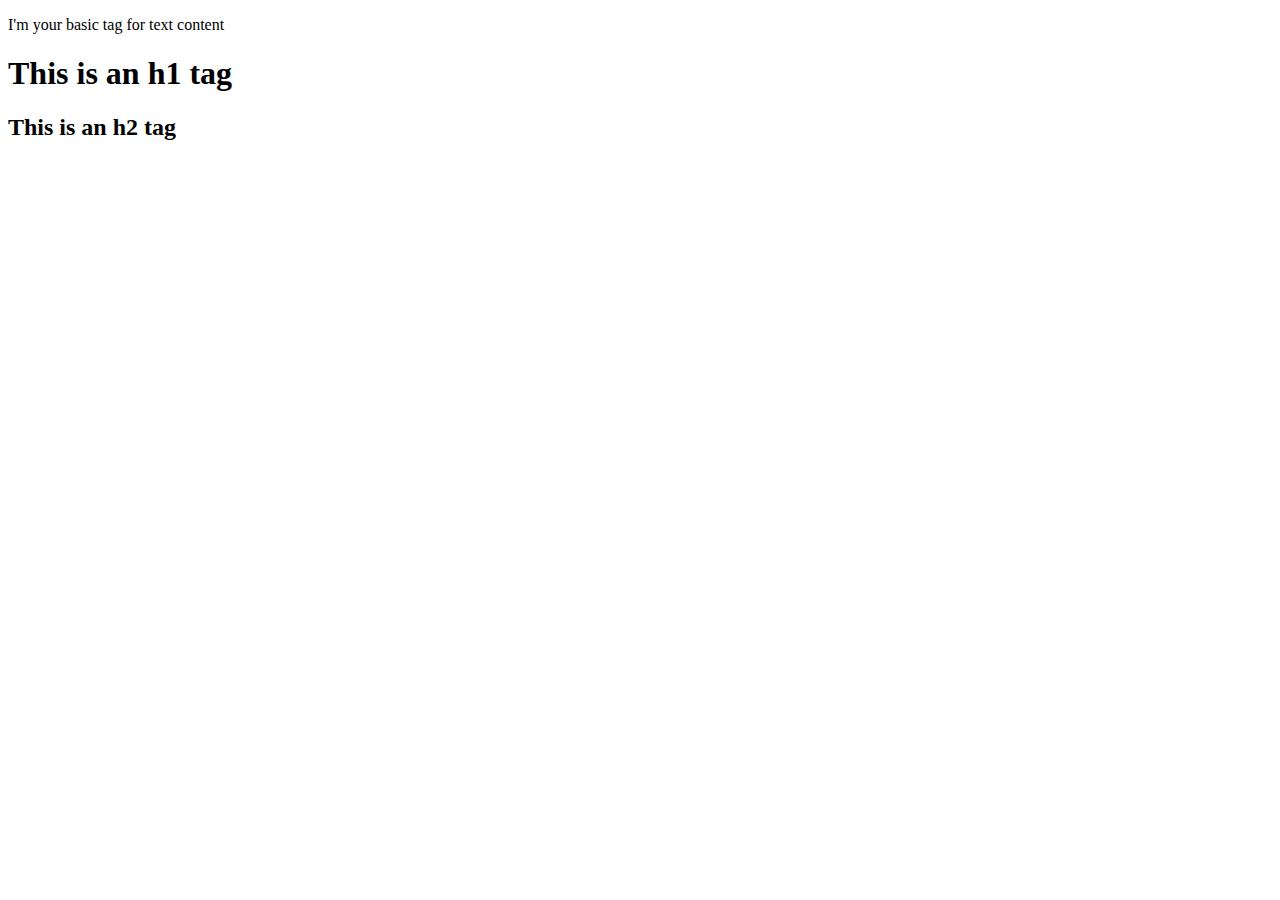
<file: week_1-2/class-01/lecture_demo/index.html>
<!doctype html>
<html>
  <head>
    <title>HTML &amp; JS Demo</title>
  </head>
  <body>
    <p>I'm your basic tag for text content</p>
    <h1>This is an h1 tag</h1>
    <h2>This is an h2 tag</h2>

    <script type="text/javascript">
      var userName = prompt('What\'s your name?');
      alert("Hello " + userName + " nice to meet you!");
    </script>
  </body>
</html>
</file>
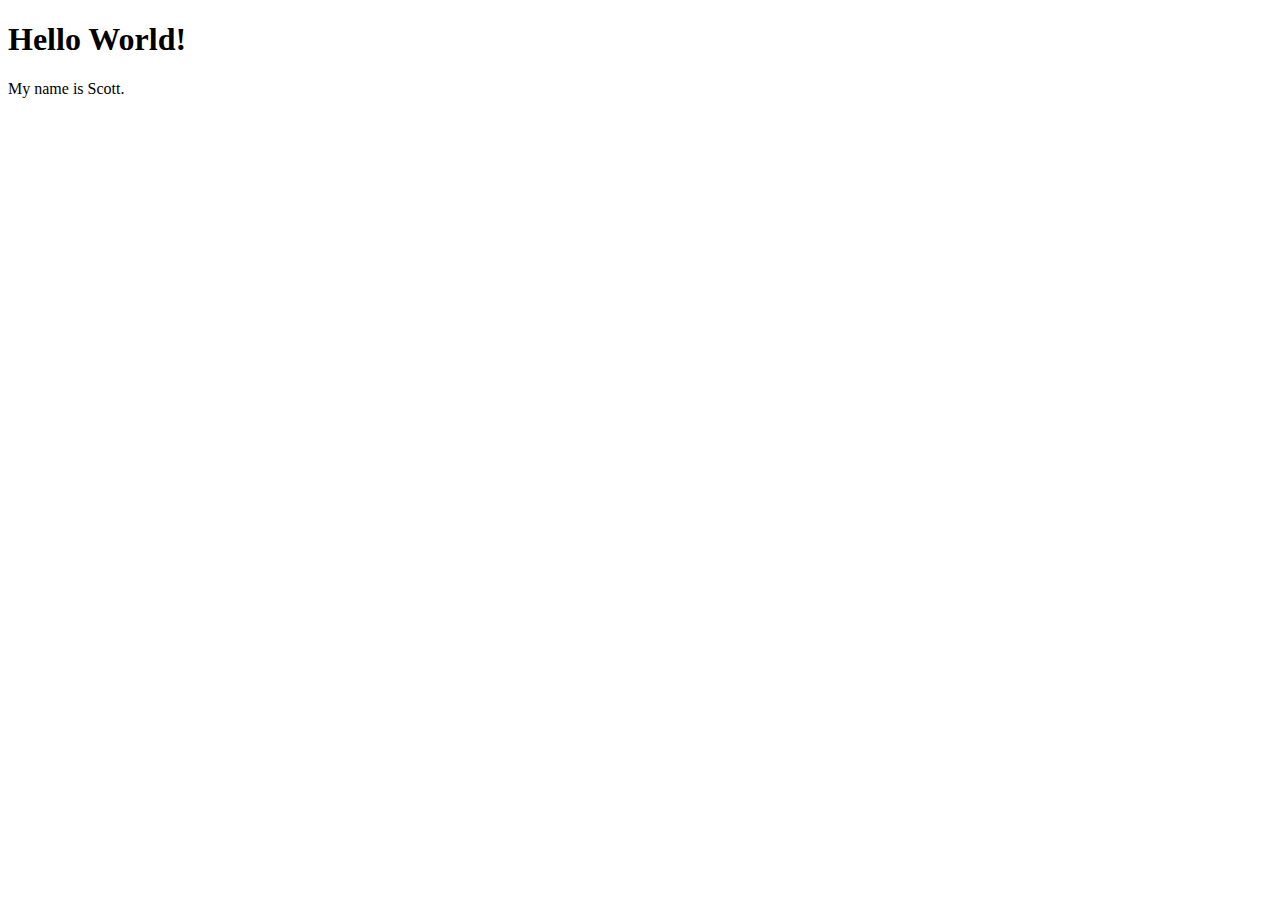
<file: week_1-2/class-02/example_code/index.html>
<!DOCTYPE html>
<html>
  <head>
    <meta charset="utf-8">
    <title>Guessing Game Demo</title>
  </head>
  <body>
    <h1>Hello World!</h1>
    <p>My name is Scott.</p>
    <script>
      var userName = prompt('Hello, What\'s your name?'); //Ask the user for a name
      alert("Hello, " + userName + " very nice to meet you"); //Popup box that uses the value stored in 'userName'

      console.log('This is the userName variable: ' + userName); //Console message that displays a good message and the value of 'userName'

      // If / Else If / Else conditionals that evaluate a string value againse the value of 'userName'
      if (userName === 'Scott') {
        console.log('Scott is correct.');
      } else if (userName === 'Molly') {
        console.log('Molly is correct.');
      } else {
        console.log('You didn\'t guess the correct name.');
        console.log('Hello World.');
      };

      // Other code below the conditional code blocksxs will evaluate after a True evaluation in the If / Else If / Else

    </script>
  </body>
</html>
</file>
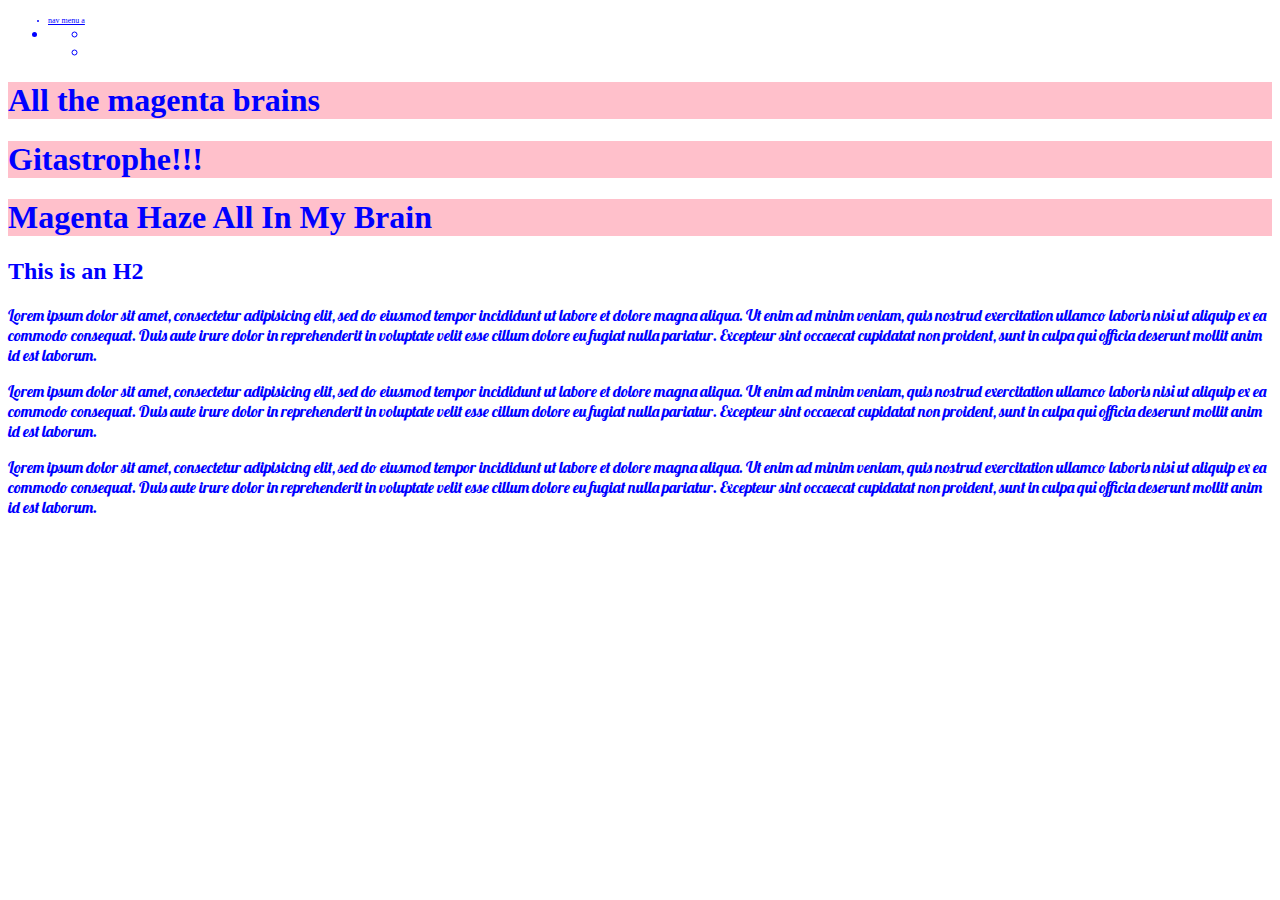
<file: week_1-2/class-05/example_code/index.html>
<!DOCTYPE html>
<html>
  <head>
    <meta charset="utf-8">
    <title>CSS Class Demo</title>
    <!-- <style media="screen">
      html {
        color: red;
        font-size: 25px;
      }
      h1 {
        font-size: 30px;
      }
      h2 {
        font-size: 36px;
      }
    </style> -->
    <link href='https://fonts.googleapis.com/css?family=Lobster' rel='stylesheet' type='text/css'>
    <link rel="stylesheet" href="css/style.css">

  </head>
  <body>
    <header>
      <nav>
        <ul class='list'>
          <li style='font-size: 8px;'><a href="#">nav menu a</a></li>
          <li hidden>nav menu b</li>
          <li>
            <section>
              <ul>
                <li></li>
                <li></li>
              </ul>
            </section>
          </li>
        </ul>
      </nav>
    </header>
    <main>
      <h1 id='headerOne headerTwo'>All the magenta brains</h1>
      <h1 id='headerOne headerTwo'>Gitastrophe!!!</h1>
      <h1 id='headerOne headerTwo'>Magenta Haze All In My Brain</h1>

      <h2 class='header'>This is an H2</h2>
      <p class='header bacon'>Lorem ipsum dolor sit amet, consectetur adipisicing elit, sed do eiusmod tempor incididunt ut labore et dolore magna aliqua. Ut enim ad minim veniam, quis nostrud exercitation ullamco laboris nisi ut aliquip ex ea commodo consequat. Duis aute irure dolor in reprehenderit in voluptate velit esse cillum dolore eu fugiat nulla pariatur. Excepteur sint occaecat cupidatat non proident, sunt in culpa qui officia deserunt mollit anim id est laborum.</p>
      <p class='bacon'>Lorem ipsum dolor sit amet, consectetur adipisicing elit, sed do eiusmod tempor incididunt ut labore et dolore magna aliqua. Ut enim ad minim veniam, quis nostrud exercitation ullamco laboris nisi ut aliquip ex ea commodo consequat. Duis aute irure dolor in reprehenderit in voluptate velit esse cillum dolore eu fugiat nulla pariatur. Excepteur sint occaecat cupidatat non proident, sunt in culpa qui officia deserunt mollit anim id est laborum.</p>
      <p class='bacon'>Lorem ipsum dolor sit amet, consectetur adipisicing elit, sed do eiusmod tempor incididunt ut labore et dolore magna aliqua. Ut enim ad minim veniam, quis nostrud exercitation ullamco laboris nisi ut aliquip ex ea commodo consequat. Duis aute irure dolor in reprehenderit in voluptate velit esse cillum dolore eu fugiat nulla pariatur. Excepteur sint occaecat cupidatat non proident, sunt in culpa qui officia deserunt mollit anim id est laborum.</p>
    </main>
    <footer>

    </footer>
  </body>
</html>
</file>
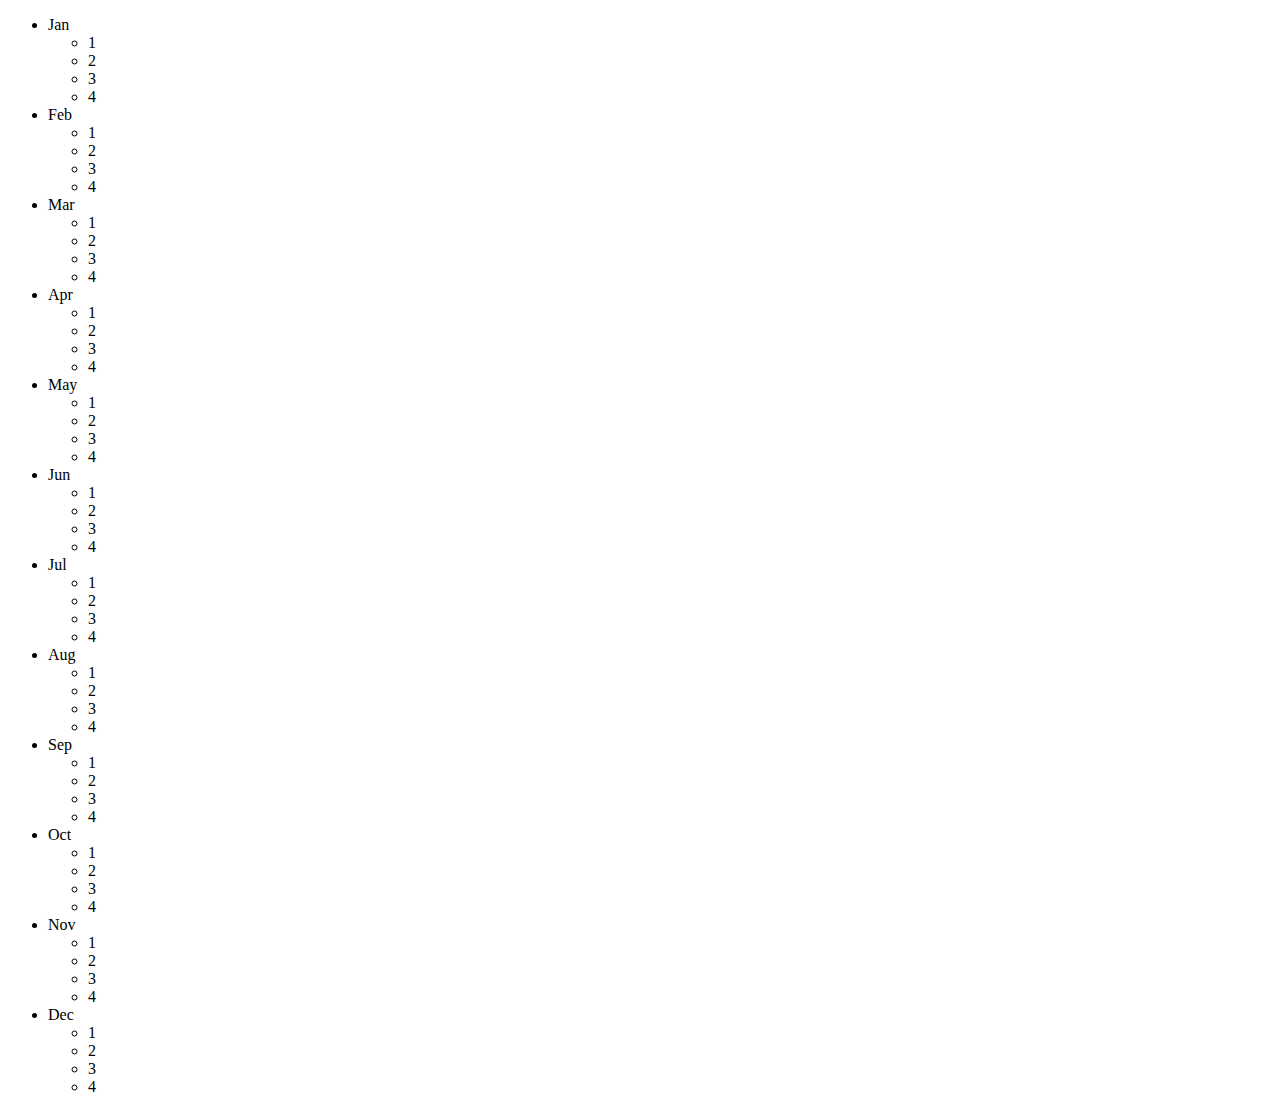
<file: week_3-4/class-07/example_code/index.html>
<!DOCTYPE html>
<html>
  <head>
    <meta charset="utf-8">
    <title>Object Literal Demo</title>
  </head>
  <body>
    <section id='myList'></section>
    <script src="app.js"></script>
  </body>
</html>
</file>
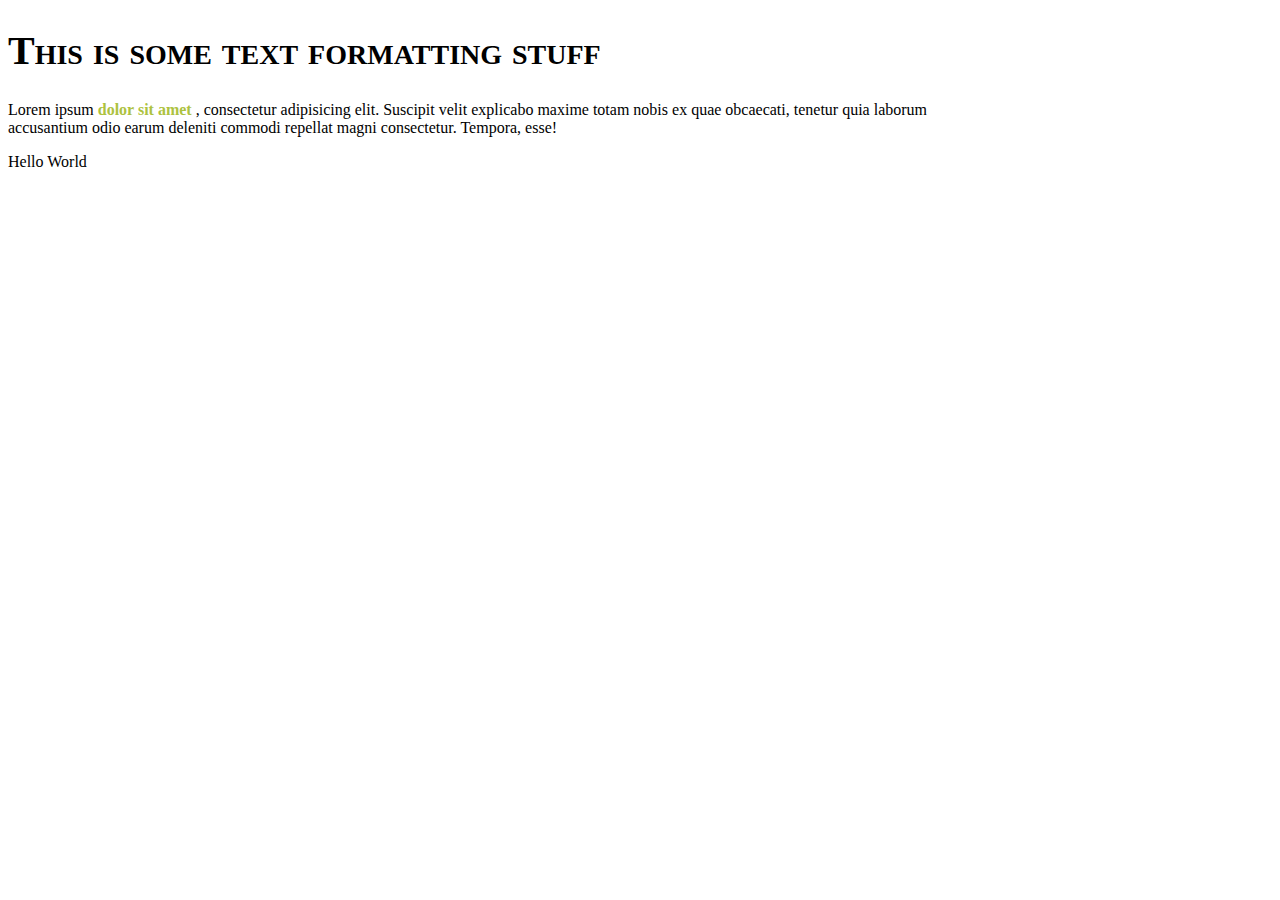
<file: week_3-4/class-08/example_code/index.html>
<!DOCTYPE html>
<html>
  <head>
    <meta charset="utf-8">
    <title>Text Formatting Demo</title>
    <link rel="stylesheet" href="style.css">
  </head>
  <body>
    <main class='main_content'>
      <h1 class='heading'>This is some text formatting stuff</h1>
      <p class='test' name='baseText'>
        Lorem ipsum
        <span class='hilite'>
          dolor sit amet
        </span>
        , consectetur adipisicing elit. Suscipit velit explicabo maxime totam nobis ex quae obcaecati, tenetur quia laborum accusantium odio earum deleniti commodi repellat magni consectetur. Tempora, esse!
      </p>
      <p class='test'>Hello World</p>
    </main>

    <script src="app.js"></script>
  </body>
</html>
</file>
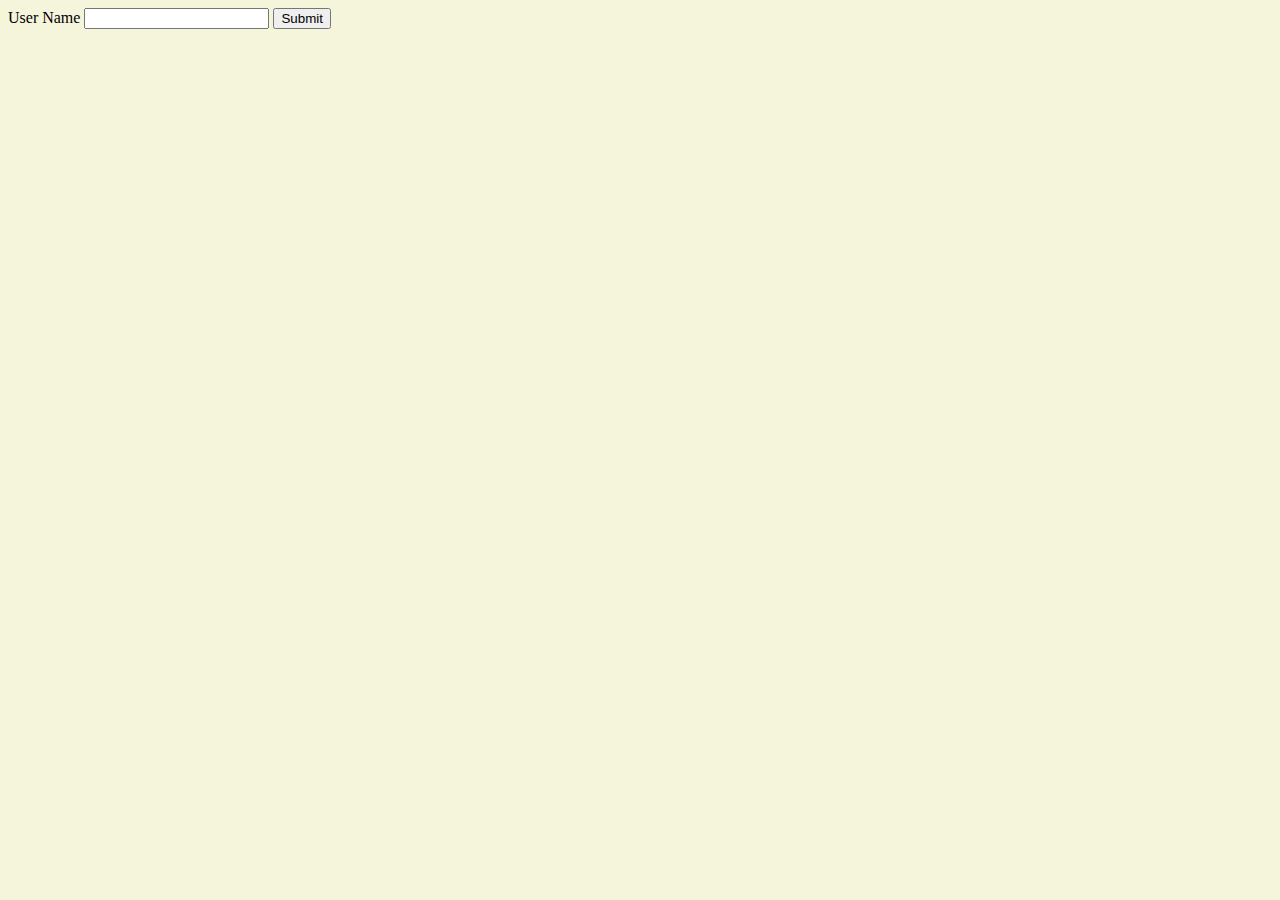
<file: week_3-4/class-10/example_code/index.html>
<!DOCTYPE html>
<html>
  <head>
    <meta charset="utf-8">
    <title>Events, Forms &amp; Tables Demo</title>
  </head>
  <body>
    <table id='myTable'>

    </table>
    <section>
      <form id='userInfo'>
        <!-- <label>User Name<input type="password" id='name'></label> -->
        <label for='name'>User Name</label>
        <input type="text" id='name'>

        <button type='submit' id='submit'>Submit</button>
      </form>
    </section>

    <!-- This Style and Script tag will render a dot when/where the mouse is clicks -->
    <style>
      /* Add some styling for the dot which will render on click */
      body {
        height: 200px;
        background: beige;
      }
      .dot {
        height: 8px; width: 8px;
        border-radius: 4px; /* rounds corners */
        background: blue;
        position: absolute;
      }
    </style>
    <script>
      // Add generic event listener to the DOM, listens for clicks
      addEventListener("click", function(event) {
        var dot = document.createElement("div");
        dot.className = "dot";
        dot.style.left = (event.pageX - 4) + "px";
        dot.style.top = (event.pageY - 4) + "px";
        document.body.appendChild(dot);
      });
    </script>

    <script src="app.js"></script>
  </body>
</html>
</file>
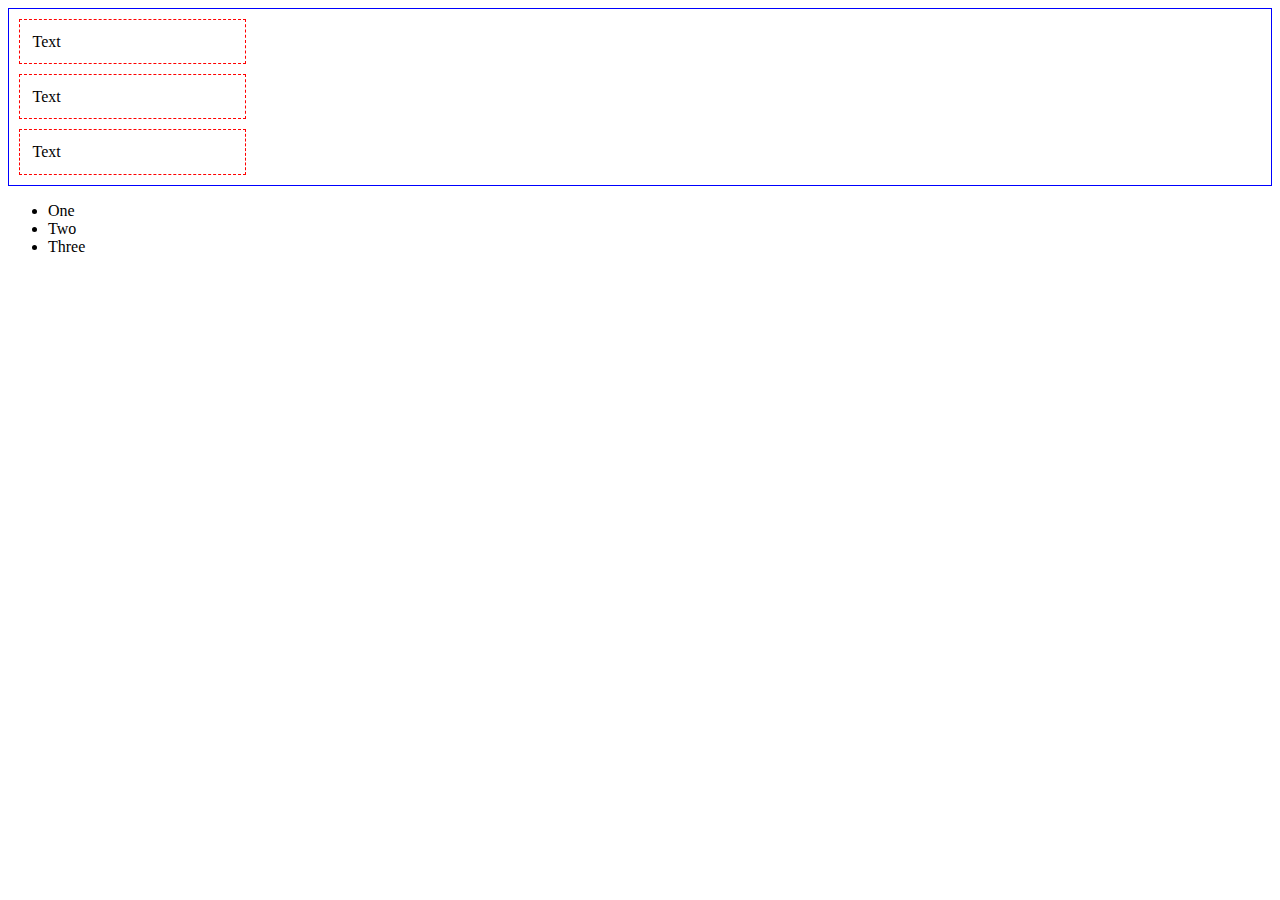
<file: week_3-4/class-11/example_code/index.html>
<!DOCTYPE html>
<html>
  <head>
    <meta charset="utf-8">
    <title>More event demos</title>
    <link rel="stylesheet" href="style.css">
  </head>
  <body>
    <div class='divistate'>
      <section id='boxOne' class='boxes'>Text</section>
      <section id='boxTwo' class='boxes'>Text</section>
      <section id='boxThree' class='boxes'>Text</section>
    </div>
    <ul>
      <li>One</li>
      <li>Two</li>
      <li>Three</li>
    </ul>

    <!-- <script src="app.js" charset="utf-8"></script> -->
  </body>
</html>
</file>
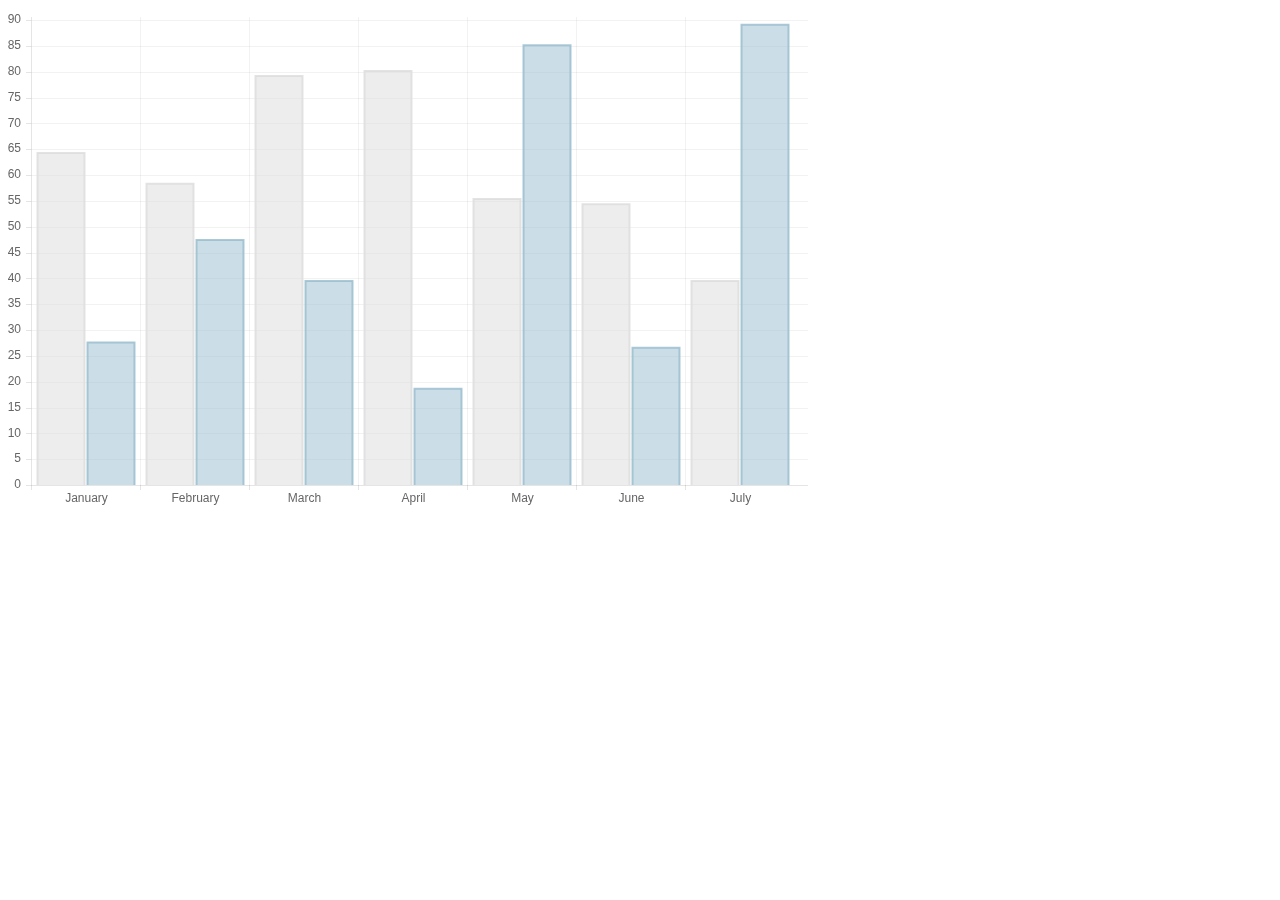
<file: week_5-6/class-14/example_code/index.html>
<!DOCTYPE html>
<html>
  <head>
    <meta charset="utf-8">
    <title>Canvas Demo</title>
    <!-- <link rel="stylesheet" href="css/style.css"> -->
  </head>
  <body>
    <section id='results'>
      <canvas width="800" height="500" id='myChart'></canvas>
    </section>

    <script type='text/javascript' src="js/chart.js"></script>
    <script type="text/javascript" src='js/app.js'></script>
  </body>
</html>
</file>
<file: week_1-2/class-05/example_code/css/style.css>
/*@import url(https://fonts.googleapis.com/css?family=Lobster);*/ 
/* This is another way to import google fonts (rather than link tag in html) */

* {
  color: blue;
}

html {

}

h1 {
  background-color: pink;
}

p {
  font-family: 'Lobster', cursive;
}

#headerOne {

}

.header, .bacon {

}

.bacon {

}

.list > li {

}

.list section {

}

li[hidden] {

}

li:hover {
  cursor: crosshair;
}

li:link {

}

li:visited {

}
</file>
<file: week_3-4/class-08/example_code/style.css>
body {
  width: 960px;
  font-size: 1.25em;
}
.main_content {

}

.heading {
  font-variant: small-caps;
}

.hilite {
  color: #ADC23F;
  font-weight: bolder;
}

p {
  font-size: 1rem;
}
</file>
<file: week_3-4/class-11/example_code/style.css>
.divistate {
  border: 1px solid blue;
}

.boxes {
  border: 1px dashed red;

  padding: 1%;
  width: 200px;
  /*height: 50px;*/

  /*longer handed way of working with margins - T/L/B/R */
  margin: 10px 10px 10px 10px;

  /*margin: 10px 0 0 0; target only top, and leave the rest at 0 */

  /*margin: 10px (top/btm) 10px (L/R); */

  /*margin-top: 10px;
  margin-left: 10px;
  margin-bottom: 10px;
  margin-right: 10px;  This is the long hand way for working with individual margin sides */
}

#boxOne {

}

#boxTwo {

}

#boxThree {

}
</file>
